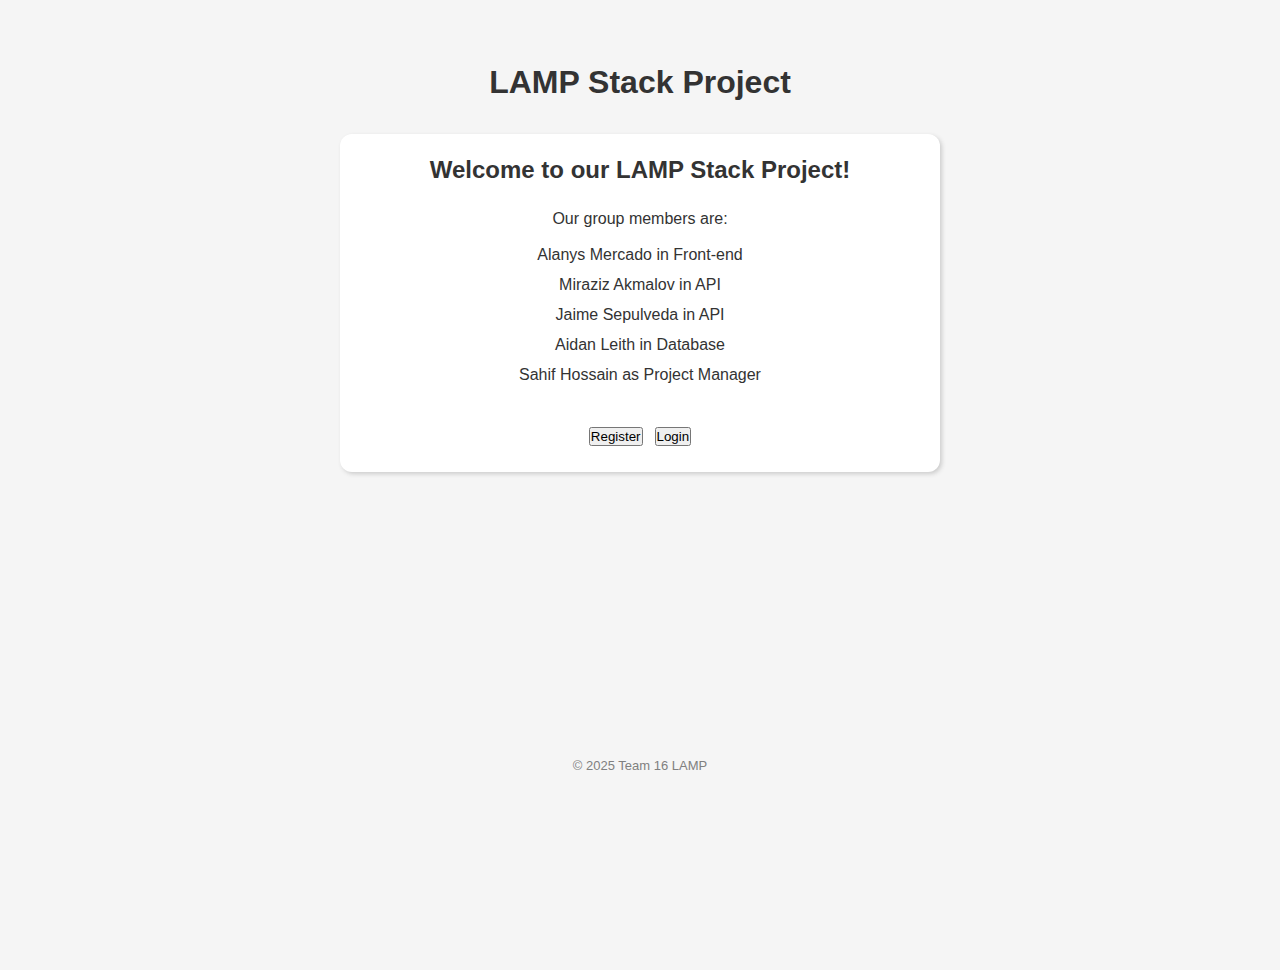
<file: index.html>
<!DOCTYPE html>
<html lang="en">
  <head>
    <meta charset="UTF-8" />
    <title>LAMP Stack Project</title>
    <link rel="stylesheet" href="assets/styles.css" />
  </head>

  <body>
    <header>
      <h1>LAMP Stack Project</h1>
    </header>

    <main class="container homepage">
      <section class="card">
        <h2>Welcome to our LAMP Stack Project!</h2>
        <p>Our group members are:</p>
        <ul class="team">
          <li>Alanys Mercado in Front-end</li>
          <li>Miraziz Akmalov in API</li>
          <li>Jaime Sepulveda in API</li>
          <li>Aidan Leith in Database</li>
          <li>Sahif Hossain as Project Manager</li>
        </ul>

        <div class="actions">
          <a href="register.html"><button>Register</button></a>
          <a href="login.html"><button>Login</button></a>
        </div>
      </section>
    </main>
    <footer class="footer">© 2025 Team 16 LAMP</footer>
  </body>
</html>
</file>
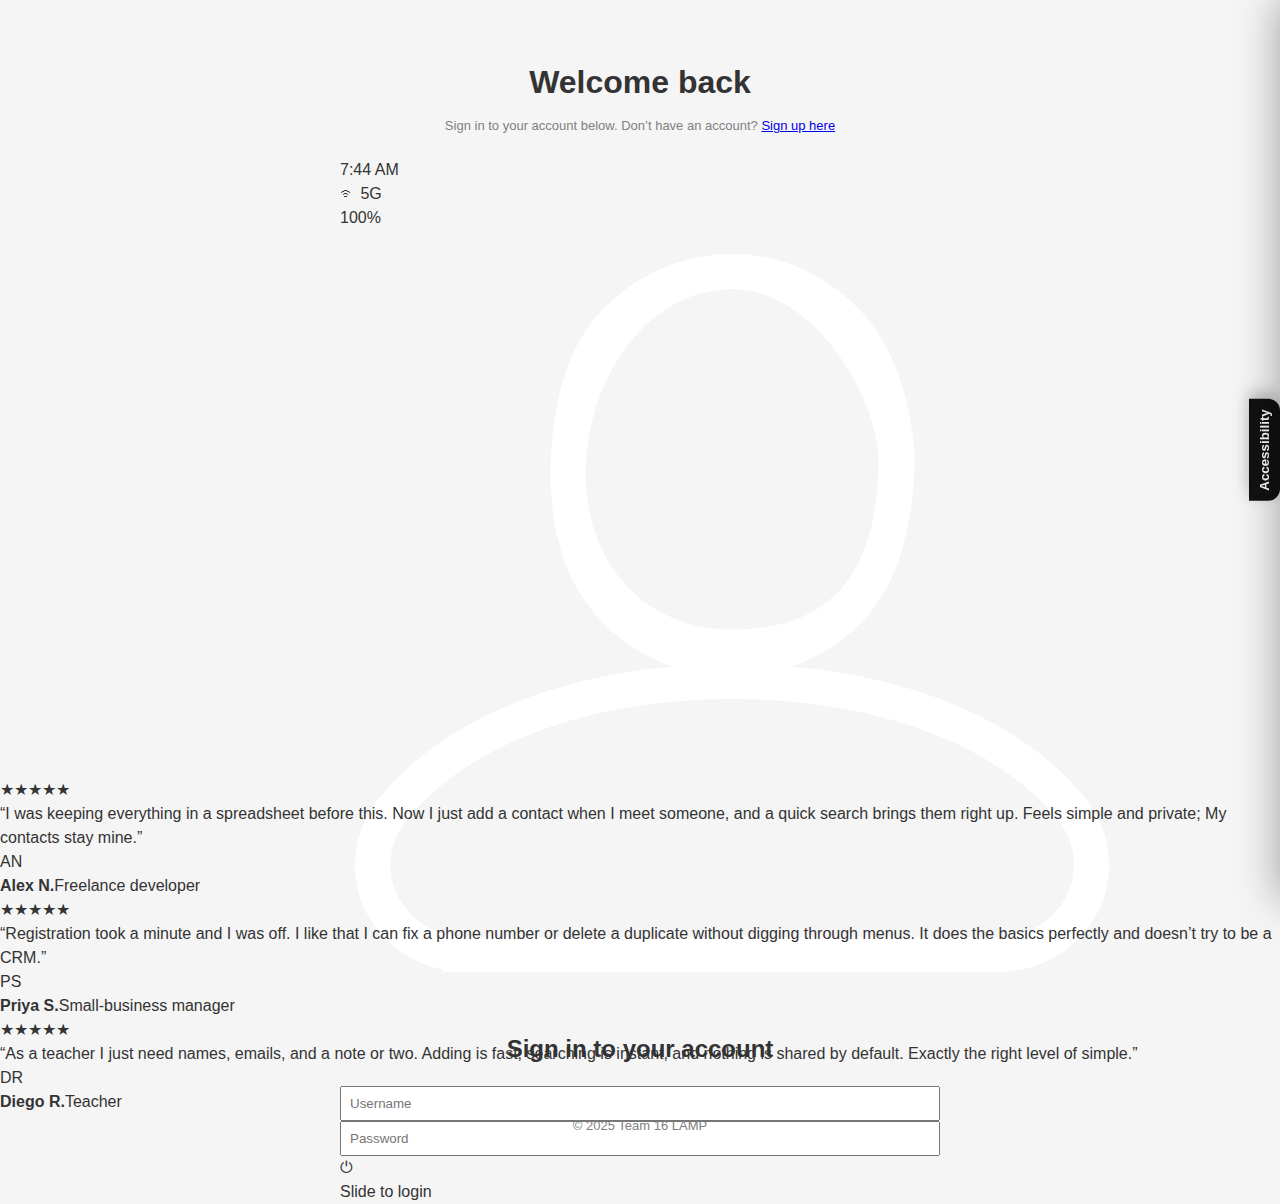
<file: login.html>
<!DOCTYPE html>
<html lang="en">
<head>
    <meta charset="UTF-8">
    <title>Login Page</title>

    <!-- main site styles -->
    <link rel="stylesheet" href="assets/styles.css">

    <!-- A11Y widget + basic helpers (matching register) -->
    <style>
        /* === A11Y tab + panel === */
        .a11y-tab{position:fixed;top:50%;right:0;transform:translateY(-50%);z-index:100000}
        .a11y-tab button{writing-mode:vertical-rl;transform:rotate(180deg);background:#111;color:#fff;border:0;border-radius:12px 0 0 12px;padding:10px 8px;font-weight:600;box-shadow:0 6px 16px rgba(0,0,0,.25);cursor:pointer}
        .a11y-panel{position:fixed;top:0;right:-340px;width:320px;max-width:90vw;height:100vh;background:#0f1115;color:#e8eef8;border-left:1px solid rgba(255,255,255,.12);box-shadow:-20px 0 40px rgba(0,0,0,.35);transition:right .28s ease;z-index:100001}
        .a11y-panel.open{right:0}
        .a11y-panel header{display:flex;align-items:center;justify-content:space-between;padding:16px 18px;border-bottom:1px solid rgba(255,255,255,.12)}
        .a11y-panel h3{margin:0;font-size:1.05rem}
        .a11y-panel .body{padding:16px 18px;display:grid;gap:14px}
        .a11y-panel .row{display:flex;align-items:center;justify-content:space-between;gap:8px}
        .a11y-panel .group{border:1px solid rgba(255,255,255,.12);border-radius:12px;padding:12px;display:grid;gap:10px}
        .switch{--w:44px;--h:24px;position:relative;display:inline-block;width:var(--w);height:var(--h)}
        .switch input{opacity:0;width:0;height:0}
        .slider{position:absolute;inset:0;cursor:pointer;background:#3a3f47;border-radius:var(--h);transition:.2s}
        .slider:before{content:"";position:absolute;height:20px;width:20px;left:2px;top:2px;background:#fff;border-radius:50%;transition:.2s}
        .switch input:checked + .slider{background:#5fb3ff}
        .switch input:checked + .slider:before{transform:translateX(20px)}

        /* High-contrast (same as register) */
        body.a11y-contrast .glass-card{background:transparent!important;border:0!important;box-shadow:none!important;padding:0!important}
        body.a11y-contrast .screen{background:#fff!important;border:2px solid #000!important;box-shadow:none!important}
        body.a11y-contrast .status-bar,
        body.a11y-contrast .screen-title,
        body.a11y-contrast label,
        body.a11y-contrast .muted,
        body.a11y-contrast h1,
        body.a11y-contrast h2{color:#000!important;text-shadow:none!important}
        body.a11y-contrast .glass-input{background:#fff!important;color:#000!important;border:2px solid #000!important;box-shadow:none!important}
        body.a11y-contrast .glass-input::placeholder{color:#444!important}
        body.a11y-contrast .slide-track{background:#fff!important;border:2px solid #000!important;box-shadow:none!important}
        body.a11y-contrast .slide-handle{background:#000!important;color:#fff!important;box-shadow:none!important}
        body.a11y-contrast .slide-label{color:#000!important;text-shadow:none!important}
        body.a11y-contrast a{color:#0037ff!important;text-decoration:underline!important}
        body.a11y-contrast .phone-stage{min-height:60vh}
        body.a11y-contrast .a11y-panel{background:#fff!important;color:#000!important;border-left:2px solid #000!important}
        body.a11y-contrast .a11y-panel *{color:#000!important;text-shadow:none!important}
        body.a11y-contrast .a11y-panel button{background:#000!important;color:#fff!important;border:2px solid #000!important;box-shadow:none!important}
        body.a11y-contrast .a11y-tab button{background:#000!important;color:#fff!important}

        /* Larger text toggle */
        html.a11y-large{font-size:18px}
    </style>
</head>

<body>
<header>
    <h1>Welcome back</h1>
    <p class="muted">
        Sign in to your account below. Don’t have an account?
        <a href="register.html">Sign up here</a>
    </p>
</header>

<main class="container">
    <section class="auth-shell">
        <!-- Phone wrapper -->
        <div class="phone-stage">
            <div class="phone">
                <div class="bezel">
                    <div class="notch"></div>

                    <!-- Screen holds our form -->
                    <div class="screen">
                        <div class="home-indicator" aria-hidden="true"></div>

                        <!-- Status bar  -->
                        <div class="status-bar" aria-hidden="true">
                            <span id="phone-time" class="time">⏻ 9:41</span>
                            <div class="status-icons">
                                <span>ᯤ 5G</span>
                                <div class="battery"><span>100%</span><div class="battery-icon"></div></div>
                            </div>
                        </div>

                        <img src="assets/contact-man.png" alt="User Icon" class="user-icon">

                        <h2 class="screen-title">Sign in to your account</h2>

                        <form id="loginForm" class="auth-form" novalidate>
                            <div class="field">
                                <input id="username" name="username" type="text"
                                       class="glass-input" placeholder="Username" required autocomplete="username">
                            </div>
                            <div class="field">
                                <input id="password" name="password" type="password"
                                       class="glass-input" placeholder="Password" required autocomplete="current-password">
                            </div>

                            <!-- Slide to Login -->
                            <div class="slide-cta" aria-label="Slide to login">
                                <div class="slide-track">
                                    <div class="slide-handle" aria-hidden="true">
                                        <span class="power">⏻</span>
                                    </div>
                                    <span class="slide-label">Slide to login</span>
                                </div>
                            </div>
                        </form>
                    </div>
                </div>
                <div class="shadow-blob"></div>
            </div>
        </div>
    </section>
</main>

<!-- Floating reviews rail (same structure as register) -->
<aside id="reviewsFloat" class="reviews-float" role="complementary" aria-label="User reviews" aria-live="off"></aside>

<footer class="footer">© 2025 Team 16 LAMP</footer>

<!-- time in status bar -->
<script>
    function updatePhoneTime(){
        const now=new Date();
        let h=now.getHours(), m=String(now.getMinutes()).padStart(2,"0");
        const ampm = h>=12 ? "PM":"AM";
        h=h%12; h=h?h:12;
        document.getElementById("phone-time").textContent = `${h}:${m} ${ampm}`;
    }
    updatePhoneTime(); setInterval(updatePhoneTime, 60000);
</script>

<!-- slider + LOGIN via fetch -->
<script>
    (() => {
        const form   = document.getElementById('loginForm');
        const track  = document.querySelector('.slide-track');
        const handle = document.querySelector('.slide-handle');
        const label  = document.querySelector('.slide-label');
        if(!form||!track||!handle||!label) return;

        // prevent native submit
        form.addEventListener('submit', (e)=> e.preventDefault());

        let dragging=false, startX=0, minX=4, maxX;
        const THRESHOLD=0.88;

        function setBounds(){
            const r=track.getBoundingClientRect(), h=handle.getBoundingClientRect();
            maxX = r.width - h.width - 4;
        }
        setBounds();
        window.addEventListener('resize', setBounds);
        window.addEventListener('orientationchange', setBounds);

        function setPos(px){
            const x=Math.max(minX, Math.min(px,maxX));
            handle.style.left=`${x}px`;
            const progress=(x-minX)/(maxX-minX);
            label.style.opacity=String(1 - progress*0.85);
        }

        function clearErrorsOnInput(el){
            const h=()=>{ el.classList.remove('field-error'); el.removeEventListener('input', h); };
            el.addEventListener('input', h);
        }

        async function submitLogin(){
            const u=form.querySelector('#username');
            const p=form.querySelector('#password');

            let ok=true;
            [u,p].forEach(f=>{
                if(!f.value.trim()){ ok=false; f.classList.add('field-error'); clearErrorsOnInput(f); }
            });
            if(!ok) throw new Error('Please enter Username and Password');

            // UI lock
            label.textContent='Logging in…';
            handle.style.pointerEvents='none';
            window.showToast && window.showToast('Logging in…','success');

            const res = await fetch('api/login.php', {
                method:'POST',
                headers:{'Content-Type':'application/json'},
                body: JSON.stringify({ username: u.value.trim(), password: p.value }),
                credentials: 'same-origin'
            });

            const data = await res.json().catch(()=> ({}));
            if(!res.ok || data.error){
                throw new Error(data.error || `Login failed (${res.status})`);
            }

            if (data.id) {
                localStorage.setItem('userId', data.id);
                localStorage.setItem('userFirstName', data.firstName);
                localStorage.setItem('userLastName', data.lastName);
            } else {
                throw new Error('Login response was missing user information.');
            }

            // success → route to your app shell/home
            window.showToast && window.showToast('Welcome back! Redirecting…','success');
            // Change target if your app lands elsewhere (e.g., main.html)
            setTimeout(()=>{ window.location.href='profile.html'; }, 500);
        }

        function startDrag(e){
            dragging=true;
            startX=(e.touches?e.touches[0].clientX:e.clientX)-handle.offsetLeft;
            document.addEventListener('pointermove', onMove);
            document.addEventListener('pointerup', endDragOnce, {once:true});
            document.addEventListener('touchmove', onMove, {passive:false});
            document.addEventListener('touchend', endDragOnce, {once:true});
        }
        function onMove(e){
            if(!dragging) return;
            const x=(e.touches?e.touches[0].clientX:e.clientX)-startX;
            setPos(x); e.preventDefault();
        }
        async function endDrag(){
            dragging=false;
            const x=parseFloat(handle.style.left||'0');
            const progress=(x-minX)/(maxX-minX);

            if(progress>=THRESHOLD){
                setPos(maxX);
                try{
                    await submitLogin();
                }catch(err){
                    // shake + reset + toast
                    track.classList.add('shake'); setTimeout(()=>track.classList.remove('shake'),320);
                    window.showToast && window.showToast(err.message || 'Could not log in.','error');
                    handle.style.pointerEvents='';
                    label.textContent='Slide to login';
                    handle.style.transition='left 240ms ease'; label.style.transition='opacity 240ms ease';
                    setPos(minX);
                    setTimeout(()=>{ handle.style.transition=''; label.style.transition=''; },260);
                }
            }else{
                handle.style.transition='left 240ms ease'; label.style.transition='opacity 240ms ease';
                setPos(minX); setTimeout(()=>{ handle.style.transition=''; label.style.transition=''; },260);
            }
            document.removeEventListener('pointermove', onMove);
            document.removeEventListener('touchmove', onMove);
        }
        function endDragOnce(){ endDrag(); }

        handle.addEventListener('pointerdown', startDrag);
        handle.addEventListener('touchstart', startDrag, {passive:true});

        // Keyboard accessibility
        handle.setAttribute('tabindex','0');
        handle.addEventListener('keydown', async (e)=>{
            if(e.key==='Enter'||e.key===' '){
                setPos(maxX);
                try { await submitLogin(); }
                catch(err){
                    track.classList.add('shake'); setTimeout(()=>track.classList.remove('shake'),320);
                    window.showToast && window.showToast(err.message || 'Could not log in.','error');
                    handle.style.pointerEvents='';
                    label.textContent='Slide to login';
                    setPos(minX);
                }
            }
        });
    })();
</script>

<!-- Accessibility TAB -->
<div class="a11y-tab">
    <button id="a11yOpen" aria-controls="a11yPanel" aria-expanded="false">Accessibility</button>
</div>

<!-- Accessibility PANEL -->
<aside id="a11yPanel" class="a11y-panel" aria-hidden="true" role="region" aria-label="Accessibility settings">
    <header>
        <h3>Accessibility</h3>
        <button id="a11yClose" aria-label="Close panel">✕</button>
    </header>
    <div class="body">
        <div class="row" aria-live="polite">
            <span class="desc">Accessibility Mode</span>
            <label class="switch">
                <input id="a11yMaster" type="checkbox" role="switch" aria-label="Toggle accessibility mode">
                <span class="slider"></span>
            </label>
        </div>
        <div class="group" id="a11yOptions" aria-disabled="true">
            <div class="row">
                <label for="a11yContrast">High contrast</label>
                <label class="switch"><input id="a11yContrast" type="checkbox"><span class="slider"></span></label>
            </div>
            <div class="row">
                <label for="a11yLarge">Larger text</label>
                <label class="switch"><input id="a11yLarge" type="checkbox"><span class="slider"></span></label>
            </div>
            <div class="group">
                <div class="row" style="justify-content:start;gap:8px">
                    <button id="ttsReadPage">🔊 Read page</button>
                    <button id="ttsReadForm">🔊 Read form</button>
                    <button id="ttsStop">⏹ Stop</button>
                </div>
            </div>
        </div>
    </div>
</aside>

<!-- Accessibility logic -->
<script>
    document.addEventListener('DOMContentLoaded', function(){
        const openBtn = document.getElementById('a11yOpen');
        const closeBtn = document.getElementById('a11yClose');
        const panel   = document.getElementById('a11yPanel');
        const master  = document.getElementById('a11yMaster');
        const options = document.getElementById('a11yOptions');
        const form    = document.getElementById('loginForm');
        if(!openBtn||!closeBtn||!panel||!master||!options) return;

        function el(id){ return document.getElementById(id); }

        // load saved state
        let state={};
        try{ state = JSON.parse(localStorage.getItem('a11ySettings')||'{}'); }catch(e){ state={}; }
        delete state.dys; delete state.reduce;
        if(typeof state.enabled==='undefined') state.enabled=false;

        function apply(){
            document.body.classList.toggle('a11y-contrast', !!state.contrast);
            document.documentElement.classList.toggle('a11y-large', !!state.large);

            master.checked = !!state.enabled;
            options.style.opacity = state.enabled ? '1' : '.5';
            options.style.pointerEvents = state.enabled ? 'auto' : 'none';

            const c=el('a11yContrast'); if(c) c.checked=!!state.contrast;
            const l=el('a11yLarge');    if(l) l.checked=!!state.large;
        }
        function save(){ try{ localStorage.setItem('a11ySettings', JSON.stringify(state)); }catch(e){} }
        apply();

        function togglePanel(show){
            panel.classList.toggle('open', !!show);
            panel.setAttribute('aria-hidden', String(!show));
            openBtn.setAttribute('aria-expanded', String(!!show));
        }
        openBtn.addEventListener('click', ()=>togglePanel(true));
        closeBtn.addEventListener('click', ()=>togglePanel(false));
        document.addEventListener('keydown', e=>{ if(e.key==='Escape') togglePanel(false); });

        master.addEventListener('change', e=>{ state.enabled=!!e.target.checked; apply(); save(); });
        el('a11yContrast').addEventListener('change', e=>{ if(!state.enabled) return; state.contrast=!!e.target.checked; apply(); save(); });
        el('a11yLarge').addEventListener('change',    e=>{ if(!state.enabled) return; state.large=!!e.target.checked; apply(); save(); });

        /* ===== TTS ===== */
        const synth=window.speechSynthesis;
        function speak(text){
            if(!state.enabled||!text||!synth) return;
            if(synth.speaking) synth.cancel();
            const u=new SpeechSynthesisUtterance(text);
            u.rate=1.0; u.pitch=1.0; synth.speak(u);
        }
        function isVisible(el){
            if(!el) return false;
            const s=getComputedStyle(el);
            if(s.display==='none'||s.visibility==='hidden'||parseFloat(s.opacity)===0) return false;
            return !!el.getClientRects().length;
        }
        function controlLabel(){
            const slideLbl=form?form.querySelector('.slide-cta .slide-label'):null;
            const btn=document.getElementById('a11ySubmitBtn');
            if(btn && isVisible(btn)) return (btn.textContent.trim()+' button');
            if(slideLbl && isVisible(slideLbl)) return slideLbl.textContent.trim();
            return '';
        }
        function pageText(){
            const clone=document.body.cloneNode(true);
            clone.querySelectorAll('script,style,link,meta,noscript,code,pre,textarea,.a11y-panel,.a11y-tab,.status-bar,.home-indicator,#a11ySubmitBtn,.slide-cta,[hidden],[aria-hidden="true"]').forEach(n=>n.remove());
            let txt=(clone.innerText||'').replace(/\s+/g,' ').trim();
            const ctl=controlLabel(); if(ctl) txt += (txt?'. ':'') + ctl;
            return txt;
        }
        function formText(){
            if(!form) return '';
            const parts=[];
            const title=document.querySelector('.screen-title'); if(title&&isVisible(title)) parts.push(title.textContent.trim());
            form.querySelectorAll('input').forEach(i=>{ if(isVisible(i)) parts.push(i.getAttribute('placeholder')||i.name||i.id||'field'); });
            const ctl=controlLabel(); if(ctl) parts.push(ctl);
            return parts.join('. ');
        }
        const rp=el('ttsReadPage'), rf=el('ttsReadForm'), st=el('ttsStop');
        if(rp) rp.addEventListener('click',()=>speak(pageText()));
        if(rf) rf.addEventListener('click',()=>speak(formText()));
        if(st) st.addEventListener('click',()=>{ if(synth) synth.cancel(); });
    });
</script>

<!-- Toast (container + helper) -->
<div id="toast" class="toast" role="status" aria-live="polite"></div>
<script>
    window.showToast = function (msg, type = 'info') {
        const t = document.getElementById('toast'); if (!t) return;
        t.className = `toast ${type}`;
        t.textContent = msg;
        t.classList.add('show');
        clearTimeout(window.__toastTimer);
        window.__toastTimer = setTimeout(() => t.classList.remove('show'), 2200);
    };
</script>

<!-- ===== Floating reviews (same dataset + logic as register) ===== -->
<script>
    const REVIEWS = [
        { text:"I was keeping everything in a spreadsheet before this. Now I just add a contact when I meet someone, and a quick search brings them right up. Feels simple and private; My contacts stay mine.", name:"Alex N.",   title:"Freelance developer",  avatar:"AN" },
        { text:"Registration took a minute and I was off. I like that I can fix a phone number or delete a duplicate without digging through menus. It does the basics perfectly and doesn’t try to be a CRM.",    name:"Priya S.",  title:"Small-business manager",          avatar:"PS" },
        { text:"As a teacher I just need names, emails, and a note or two. Adding is fast, searching is instant, and nothing is shared by default. Exactly the right level of simple.",            name:"Diego R.",  title:"Teacher",      avatar:"DR" },
        { text:"I manage contractors and this keeps me sane. Edit, save, done. The delete actually deletes, which I appreciate. Login is straightforward and I’m in and out all day.",    name:"Maya T.",   title:"Operations Coordinator",      avatar:"MT" },
        { text:"Love the focus. I can add a contact during a call, then later search by last name to find them and update notes. No sharing headache; Just my own list that I control.",          name:"Chris L.",  title:"Real estate agent",avatar:"CL" },
        { text:"I moved off my phone’s Contacts because this is faster to type on. Search finds people even from my notes, edits are instant, and I like that nothing is shared or synced unless I say so.", name:"Hannah K.", title:"Coordinator", avatar:"HK" }
    ];

    (function multiFloat(){
        const rail = document.getElementById('reviewsFloat');
        if(!rail) return;

        const COUNT=3, DUR=20000;
        rail.innerHTML="";

        function initials(name){
            return (name||'').trim().split(/\s+/).map(s=>s[0]).slice(0,2).join('').toUpperCase() || '??';
        }
        function buildCard(startIdx){
            const card=document.createElement('div');
            card.className='float-card';
            card.style.animationDuration=(DUR/1000)+'s';
            const stars=document.createElement('div'); stars.className='stars'; stars.textContent='★★★★★'; stars.setAttribute('aria-hidden','true');
            const quote=document.createElement('blockquote');
            const meta=document.createElement('div'); meta.className='meta';
            const avatar=document.createElement('div'); avatar.className='avatar';
            const who=document.createElement('div'); who.className='who';
            const nameEl=document.createElement('strong');
            const titleEl=document.createElement('span');
            who.appendChild(nameEl); who.appendChild(titleEl);
            meta.appendChild(avatar); meta.appendChild(who);
            card.appendChild(stars); card.appendChild(quote); card.appendChild(meta);

            function setReview(n){
                const r=REVIEWS[n % REVIEWS.length];
                quote.textContent='“'+r.text+'”';
                nameEl.textContent=r.name;
                titleEl.textContent=r.title;
                avatar.textContent=(r.avatar || initials(r.name));
                card.dataset.reviewIndex=String(n);
            }

            setReview(startIdx);
            card.addEventListener('animationiteration', ()=>{
                const current=parseInt(card.dataset.reviewIndex||'0',10);
                setReview((current+COUNT)%REVIEWS.length);
            });

            return card;
        }

        for(let i=0;i<COUNT;i++){
            const card=buildCard(i%REVIEWS.length);
            card.style.animationDelay=((i*DUR/COUNT)/1000)+'s';
            rail.appendChild(card);
        }
    })();
</script>

</body>
</html>
</file>
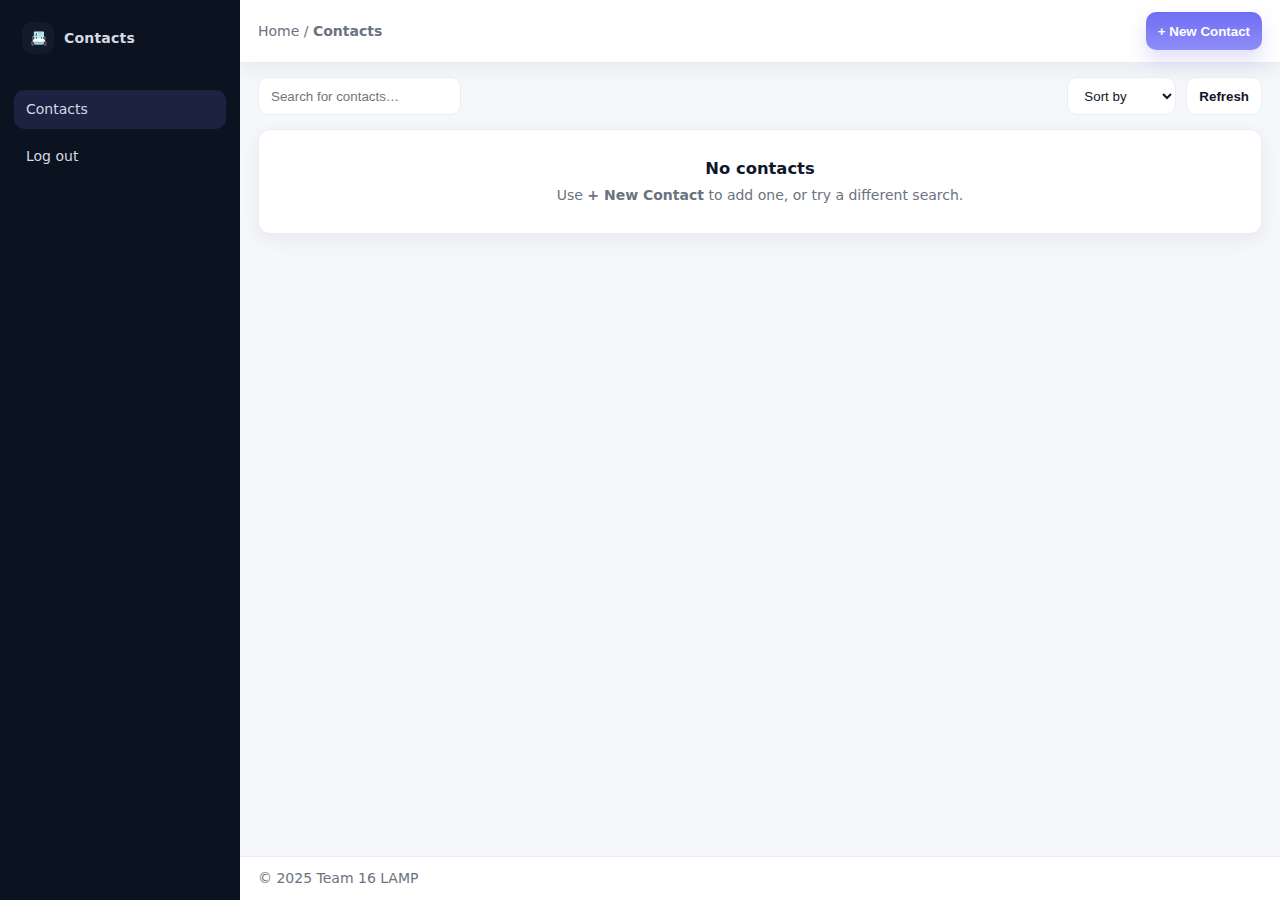
<file: profile.html>
<!DOCTYPE html>
<html lang="en">
<head>
    <meta charset="UTF-8" />
    <title>Contacts</title>
    <meta name="viewport" content="width=device-width, initial-scale=1" />
    <link rel="stylesheet" href="assets/app.css" />
</head>
<body>
<div class="app">

    <!-- Sidebar -->
    <aside class="sidebar">
        <div class="brand">
            <div class="logo">📇</div>
            <div class="name">Contacts</div>
        </div>

        <nav class="nav">
            <a class="nav-item active" href="#">Contacts</a>
            <a class="nav-item" href="login.html">Log out</a>
        </nav>
    </aside>

    <!-- Main area -->
    <div class="main">

        <!-- Topbar -->
        <header class="topbar">
            <div class="crumbs">Home / <strong>Contacts</strong></div>
            <div class="actions">
                <button id="addBtn" class="btn primary">+ New Contact</button>
            </div>
        </header>

        <!-- Toolbar -->
        <section class="toolbar">
            <div class="tool-left">
                <input id="searchInput" class="input" type="search" placeholder="Search for contacts…" />
            </div>
            <div class="tool-right">
                <label for="sortSelect" class="visually-hidden">Sort contacts by</label>

                <select id="sortSelect" class="input">
                    <option value="">Sort by</option>
                    <option value="firstName">First name</option>
                    <option value="lastName">Last name</option>
                    <option value="email">Email</option>
                </select>
                
                <button id="refreshBtn" class="btn">Refresh</button>
            </div>
        </section>

        <!-- Results grid -->
        <main class="content">
            <div id="cardsGrid" class="grid" aria-live="polite"></div>
        </main>

        <footer class="footer">© 2025 Team 16 LAMP</footer>
    </div>
</div>

<!-- Add / Edit modal  -->
<dialog id="contactDialog" class="modal">
    <form id="contactForm" method="dialog">
        <input type="hidden" name="id" id="f_id" />

        <h3 id="dialogTitle">New Contact</h3>

        <div class="form-grid">
            <div>
                <label for="f_firstName">First name</label>
                <input id="f_firstName" name="firstName" class="input" required />
            </div>
            <div>
                <label for="f_lastName">Last name</label>
                <input id="f_lastName" name="lastName" class="input" required />
            </div>
            <div>
                <label for="f_email">Email</label>
                <input id="f_email" name="email" type="email" class="input" />
            </div>
            <div>
                <label for="f_phone">Phone</label>
                <input id="f_phone" name="phoneNumber" class="input" />
            </div>
            <div class="span-2">
                <label for="f_notes">Notes</label>
                <textarea id="f_notes" name="notes" class="input" rows="3"></textarea>
            </div>
        </div>

        <div class="modal-actions">
            <button type="button" id="cancelDialog" class="btn">Cancel</button>
            <button type="submit" class="btn primary" id="saveDialog">Save</button>
        </div>
    </form>
</dialog>

<!-- Toast -->
<div id="toast" class="toast" role="status" aria-live="polite"></div>

<script src="js/main.js" defer></script>
</body>
</html>
</file>
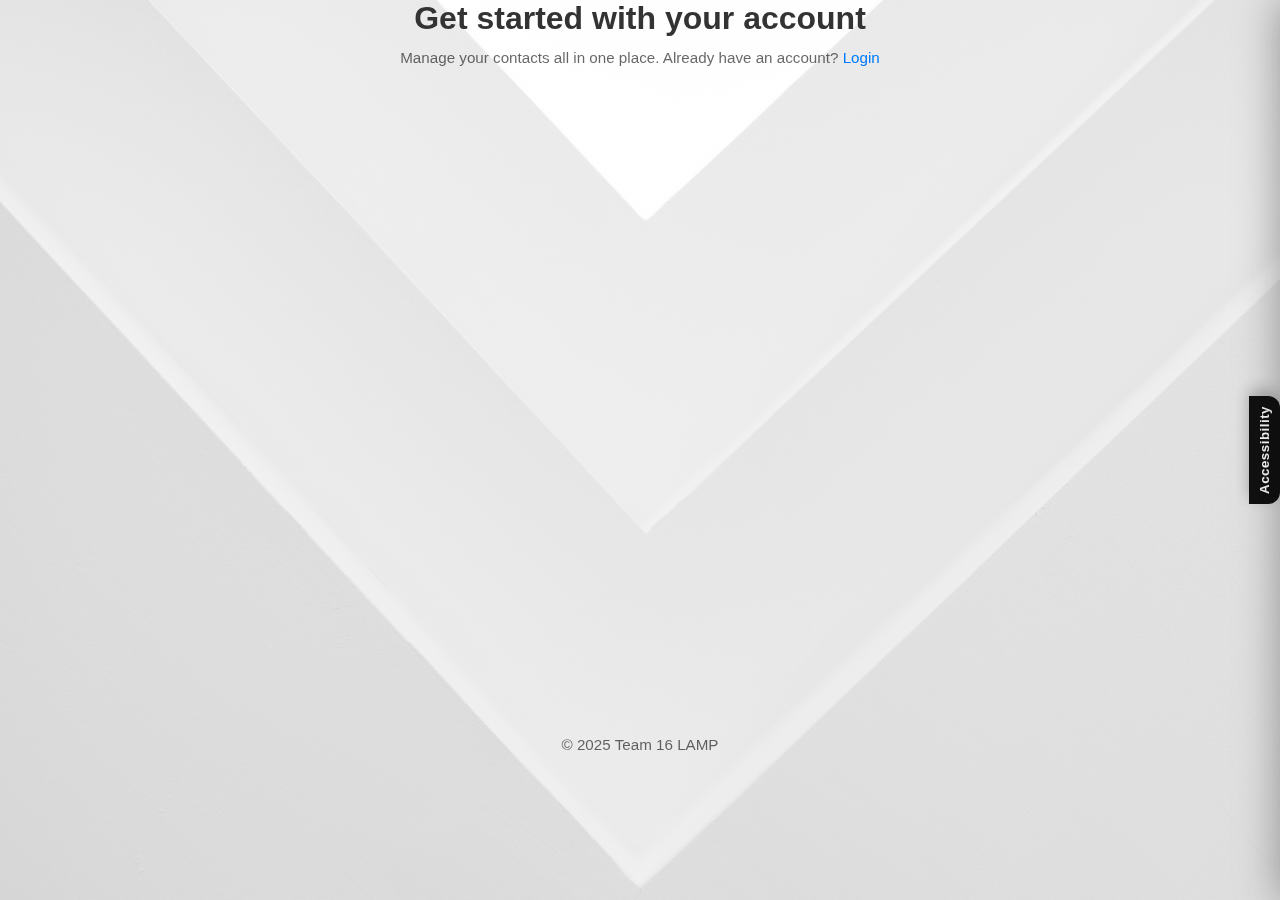
<file: register.html>
<!DOCTYPE html>
<html lang="en">
<head>
    <meta charset="UTF-8" />
    <title>Register Page</title>

    <!-- main site styles -->
    <link rel="stylesheet" href="assets/Registerstyles.css" />

    <!-- A11Y widget + Toast  -->
    <style>
        /* === A11Y tab + panel === */
        .a11y-tab{position:fixed;top:50%;right:0;transform:translateY(-50%);z-index:100000}
        .a11y-tab button{writing-mode:vertical-rl;transform:rotate(180deg);background:#111;color:#fff;border:0;border-radius:12px 0 0 12px;padding:10px 8px;font-weight:600;box-shadow:0 6px 16px rgba(0,0,0,.25);cursor:pointer}
        .a11y-panel{position:fixed;top:0;right:-340px;width:320px;max-width:90vw;height:100vh;background:#0f1115;color:#e8eef8;border-left:1px solid rgba(255,255,255,.12);box-shadow:-20px 0 40px rgba(0,0,0,.35);transition:right .28s ease;z-index:100001}
        .a11y-panel.open{right:0}
        .a11y-panel header{display:flex;align-items:center;justify-content:space-between;padding:16px 18px;border-bottom:1px solid rgba(255,255,255,.12)}
        .a11y-panel h3{margin:0;font-size:1.05rem}
        .a11y-panel .body{padding:16px 18px;display:grid;gap:14px}
        .a11y-panel .row{display:flex;align-items:center;justify-content:space-between;gap:8px}
        .a11y-panel .group{border:1px solid rgba(255,255,255,.12);border-radius:12px;padding:12px;display:grid;gap:10px}
        .switch{--w:44px;--h:24px;position:relative;display:inline-block;width:var(--w);height:var(--h)}
        .switch input{opacity:0;width:0;height:0}
        .slider{position:absolute;inset:0;cursor:pointer;background:#3a3f47;border-radius:var(--h);transition:.2s}
        .slider:before{content:"";position:absolute;height:20px;width:20px;left:2px;top:2px;background:#fff;border-radius:50%;transition:.2s}
        .switch input:checked + .slider{background:#5fb3ff}
        .switch input:checked + .slider:before{transform:translateX(20px)}

        /* High-contrast */
        body.a11y-contrast .glass-card{background:transparent!important;border:0!important;box-shadow:none!important;padding:0!important}
        body.a11y-contrast .screen{background:#fff!important;border:2px solid #000!important;box-shadow:none!important}
        body.a11y-contrast .status-bar,
        body.a11y-contrast .screen-title,
        body.a11y-contrast label,
        body.a11y-contrast .muted,
        body.a11y-contrast h1,
        body.a11y-contrast h2{color:#000!important;text-shadow:none!important}
        body.a11y-contrast .glass-input{background:#fff!important;color:#000!important;border:2px solid #000!important;box-shadow:none!important}
        body.a11y-contrast .glass-input::placeholder{color:#444!important}
        body.a11y-contrast .slide-track{background:#fff!important;border:2px solid #000!important;box-shadow:none!important}
        body.a11y-contrast .slide-handle{background:#000!important;color:#fff!important;box-shadow:none!important}
        body.a11y-contrast .slide-label{color:#000!important;text-shadow:none!important}
        body.a11y-contrast a{color:#0037ff!important;text-decoration:underline!important}
        body.a11y-contrast .phone-stage{min-height:60vh}
        body.a11y-contrast .a11y-panel{background:#fff!important;color:#000!important;border-left:2px solid #000!important}
        body.a11y-contrast .a11y-panel *{color:#000!important;text-shadow:none!important}
        body.a11y-contrast .a11y-panel button{background:#000!important;color:#fff!important;border:2px solid #000!important;box-shadow:none!important}
        body.a11y-contrast .a11y-tab button{background:#000!important;color:#fff!important}

        /* Larger text toggle */
        html.a11y-large{font-size:18px}

        /* Toast */
        .toast{
            position:fixed; left:50%; bottom:18px; transform:translateX(-50%);
            background:#111; color:#fff; padding:10px 14px; border-radius:10px;
            box-shadow:0 10px 24px rgba(0,0,0,.25);
            z-index:2147483647;
            opacity:0; pointer-events:none;
            transition:opacity .18s ease, transform .18s ease;
            font:600 .95rem/1.1 system-ui,-apple-system,"Inter",sans-serif;
        }
        .toast.show{ opacity:1; transform:translateX(-50%) translateY(-4px); }
        .toast.error{ background:#b00020; }
        .toast.success{ background:#0a8f3e; }
        body.a11y-contrast .toast{background:#000!important;color:#fff!important;border:2px solid #000!important;box-shadow:none!important}
    </style>
</head>

<body>
<header>
    <h1>Get started with your account</h1>
    <p class="muted">
        Manage your contacts all in one place. Already have an account?
        <a href="login.html">Login</a>
    </p>
</header>

<main class="container">
    <section class="auth-shell">
        <div class="phone-stage">
            <div class="phone">
                <div class="bezel">
                    <div class="notch"></div>

                    <div class="screen">
                        <div class="home-indicator" aria-hidden="true"></div>

                        <!-- Status bar  -->
                        <div class="status-bar" aria-hidden="true">
                            <span id="phone-time" class="time">⏻ 9:41</span>
                            <div class="status-icons">
                                <span>ᯤ 5G</span>
                                <div class="battery"><span>100%</span><div class="battery-icon"></div></div>
                            </div>
                        </div>

                        <img src="assets/contact-man.png" alt="User Icon" class="user-icon">

                        <h2 class="screen-title">Create your account</h2>

                        <form id="registerForm" class="auth-form" novalidate>
                            <div class="field">
                                <input id="first_name" name="first_name" type="text"
                                       class="glass-input" placeholder="first name" required autocomplete="name">
                            </div>

                            <div class="field">
                                <input id="last_name" name="last_name" type="text"
                                       class="glass-input" placeholder="last name" required autocomplete="name">
                            </div>

                            <div class="field">
                                <input id="username" name="username" type="text"
                                       class="glass-input" placeholder="Username" required autocomplete="username">
                            </div>

                            <div class="field">
                                <input id="password" name="password" type="password"
                                       class="glass-input" placeholder="Password" required autocomplete="new-password">
                            </div>

                            <!-- Slide to Register -->
                            <div class="slide-cta" aria-label="Slide to register">
                                <div class="slide-track">
                                    <div class="slide-handle" aria-hidden="true">
                                        <span class="power">⏻</span>
                                    </div>
                                    <span class="slide-label">Slide to register</span>
                                </div>
                            </div>
                        </form>
                    </div>
                </div>
                <div class="shadow-blob"></div>
            </div>
        </div>
    </section>
</main>

<footer class="footer">© 2025 Team 16 LAMP</footer>

<!-- time in status bar -->
<script>
    function updatePhoneTime(){
        const now=new Date();
        let h=now.getHours(), m=String(now.getMinutes()).padStart(2,"0");
        const ampm = h>=12 ? "PM":"AM";
        h=h%12; h=h?h:12;
        document.getElementById("phone-time").textContent = `${h}:${m} ${ampm}`;
    }
    updatePhoneTime(); setInterval(updatePhoneTime, 60000);
</script>

<!-- slider + REGISTER via fetch -->
<script>
    (()=>{
        const form   = document.getElementById('registerForm');
        const track  = document.querySelector('.slide-track');
        const handle = document.querySelector('.slide-handle');
        const label  = document.querySelector('.slide-label');
        if(!form||!track||!handle||!label) return;

        // prevent native form post
        form.addEventListener('submit', (e)=> e.preventDefault());

        let dragging=false, startX=0, minX=4, maxX;
        const THRESHOLD=0.88;

        function setBounds(){
            const r=track.getBoundingClientRect(), h=handle.getBoundingClientRect();
            maxX = r.width - h.width - 4;
        }
        setBounds();
        window.addEventListener('resize', setBounds);
        window.addEventListener('orientationchange', setBounds);

        function setPos(px){
            const x=Math.max(minX, Math.min(px,maxX));
            handle.style.left=`${x}px`;
            const progress=(x-minX)/(maxX-minX);
            label.style.opacity=String(1 - progress*0.85);
        }

        function clearErrorsOnInput(el){
            const h=()=>{ el.classList.remove('field-error'); el.removeEventListener('input', h); };
            el.addEventListener('input', h);
        }

        async function submitRegistration(){
            const fn=form.querySelector('#first_name');
            const l=form.querySelector('#last_name');
            const u=form.querySelector('#username');
            const p=form.querySelector('#password');

            let ok=true;
            [fn,l,u,p].forEach(f=>{
                if(!f.value.trim()){ ok=false; f.classList.add('field-error'); clearErrorsOnInput(f); }
            });
            if(!ok) throw new Error('Please enter Username and Password and name');

            // lock UI
            label.textContent='Registering…';
            handle.style.pointerEvents='none';
            window.showToast && window.showToast('Registering…','success');


            const res = await fetch('api/register.php', {
                method:'POST',
                headers: {'Content-Type':'application/json'},
                body: JSON.stringify({ first_name: fn.value.trim() , last_name: l.value.trim() , username: u.value.trim(), password: p.value }),
                credentials: 'same-origin'
            });

            const data = await res.json().catch(()=> ({}));
            if(!res.ok || data.error){
                throw new Error(data.error || `Registration failed (${res.status})`);
            }

            if (data.id) {
                localStorage.setItem('userId', data.id);
                localStorage.setItem('userFirstName', data.firstName);
                localStorage.setItem('userLastName', data.lastName);
            } 
            else {
                throw new Error('Login response was missing user information.');
            }

            // Success -> route
            window.showToast && window.showToast('Account created! Redirecting…','success');
            setTimeout(()=>{ window.location.href='profile.html'; }, 600);
        }

        function startDrag(e){
            dragging=true;
            startX=(e.touches?e.touches[0].clientX:e.clientX)-handle.offsetLeft;
            document.addEventListener('pointermove', onMove);
            document.addEventListener('pointerup', endDragOnce, {once:true});
            document.addEventListener('touchmove', onMove, {passive:false});
            document.addEventListener('touchend', endDragOnce, {once:true});
        }
        function onMove(e){
            if(!dragging) return;
            const x=(e.touches?e.touches[0].clientX:e.clientX)-startX;
            setPos(x); e.preventDefault();
        }
        async function endDrag(){
            dragging=false;
            const x=parseFloat(handle.style.left||'0');
            const progress=(x-minX)/(maxX-minX);

            if(progress>=THRESHOLD){
                setPos(maxX);
                try{
                    await submitRegistration();
                }catch(err){
                    // shake + reset + toast
                    track.classList.add('shake'); setTimeout(()=>track.classList.remove('shake'),320);
                    window.showToast && window.showToast(err.message || 'Could not register.','error');
                    handle.style.pointerEvents='';
                    label.textContent='Slide to register';
                    handle.style.transition='left 240ms ease'; label.style.transition='opacity 240ms ease';
                    setPos(minX);
                    setTimeout(()=>{ handle.style.transition=''; label.style.transition=''; },260);
                }
            }else{
                handle.style.transition='left 240ms ease'; label.style.transition='opacity 240ms ease';
                setPos(minX); setTimeout(()=>{ handle.style.transition=''; label.style.transition=''; },260);
            }
            document.removeEventListener('pointermove', onMove);
            document.removeEventListener('touchmove', onMove);
        }
        function endDragOnce(){ endDrag(); }

        handle.addEventListener('pointerdown', startDrag);
        handle.addEventListener('touchstart', startDrag, {passive:true});

        // Keyboard accessibility
        handle.setAttribute('tabindex','0');
        handle.addEventListener('keydown', async (e)=>{
            if(e.key==='Enter'||e.key===' '){
                setPos(maxX);
                try { await submitRegistration(); }
                catch(err){
                    track.classList.add('shake'); setTimeout(()=>track.classList.remove('shake'),320);
                    window.showToast && window.showToast(err.message || 'Could not register.','error');
                    handle.style.pointerEvents='';
                    label.textContent='Slide to register';
                    setPos(minX);
                }
            }
        });
    })();
</script>

<!-- Accessibility TAB -->
<div class="a11y-tab">
    <button id="a11yOpen" aria-controls="a11yPanel" aria-expanded="false">Accessibility</button>
</div>

<!-- Accessibility PANEL -->
<aside id="a11yPanel" class="a11y-panel" aria-hidden="true" role="region" aria-label="Accessibility settings">
    <header>
        <h3>Accessibility</h3>
        <button id="a11yClose" aria-label="Close panel">✕</button>
    </header>
    <div class="body">
        <div class="row" aria-live="polite">
            <span class="desc">Accessibility Mode</span>
            <label class="switch">
                <input id="a11yMaster" type="checkbox" role="switch" aria-label="Toggle accessibility mode">
                <span class="slider"></span>
            </label>
        </div>

        <div class="group" id="a11yOptions" aria-disabled="true">
            <div class="row">
                <label for="a11yContrast">High contrast</label>
                <label class="switch"><input id="a11yContrast" type="checkbox"><span class="slider"></span></label>
            </div>
            <div class="row">
                <label for="a11yLarge">Larger text</label>
                <label class="switch"><input id="a11yLarge" type="checkbox"><span class="slider"></span></label>
            </div>
            <div class="group">
                <div class="row" style="justify-content:start;gap:8px">
                    <button id="ttsReadPage">🔊 Read page</button>
                    <button id="ttsReadForm">🔊 Read form</button>
                    <button id="ttsStop">⏹ Stop</button>
                </div>
            </div>
        </div>
    </div>
</aside>

<!-- Accessibility logic -->
<script>
    document.addEventListener('DOMContentLoaded', function(){
        const openBtn = document.getElementById('a11yOpen');
        const closeBtn = document.getElementById('a11yClose');
        const panel   = document.getElementById('a11yPanel');
        const master  = document.getElementById('a11yMaster');
        const options = document.getElementById('a11yOptions');
        const form    = document.getElementById('registerForm');
        if(!openBtn||!closeBtn||!panel||!master||!options) return;

        function el(id){ return document.getElementById(id); }

        // load saved state
        let state={};
        try{ state = JSON.parse(localStorage.getItem('a11ySettings')||'{}'); }catch(e){ state={}; }
        delete state.dys; delete state.reduce;
        if(typeof state.enabled==='undefined') state.enabled=false;

        function apply(){
            document.body.classList.toggle('a11y-contrast', !!state.contrast);
            document.documentElement.classList.toggle('a11y-large', !!state.large);

            master.checked = !!state.enabled;
            options.style.opacity = state.enabled ? '1' : '.5';
            options.style.pointerEvents = state.enabled ? 'auto' : 'none';

            const c=el('a11yContrast'); if(c) c.checked=!!state.contrast;
            const l=el('a11yLarge');    if(l) l.checked=!!state.large;
        }
        function save(){ try{ localStorage.setItem('a11ySettings', JSON.stringify(state)); }catch(e){} }
        apply();

        function togglePanel(show){
            panel.classList.toggle('open', !!show);
            panel.setAttribute('aria-hidden', String(!show));
            openBtn.setAttribute('aria-expanded', String(!!show));
        }
        openBtn.addEventListener('click', ()=>togglePanel(true));
        closeBtn.addEventListener('click', ()=>togglePanel(false));
        document.addEventListener('keydown', e=>{ if(e.key==='Escape') togglePanel(false); });

        master.addEventListener('change', e=>{ state.enabled=!!e.target.checked; apply(); save(); });
        el('a11yContrast').addEventListener('change', e=>{ if(!state.enabled) return; state.contrast=!!e.target.checked; apply(); save(); });
        el('a11yLarge').addEventListener('change',    e=>{ if(!state.enabled) return; state.large=!!e.target.checked; apply(); save(); });

        /* ===== TTS ===== */
        const synth=window.speechSynthesis;
        function speak(text){
            if(!state.enabled||!text||!synth) return;
            if(synth.speaking) synth.cancel();
            const u=new SpeechSynthesisUtterance(text);
            u.rate=1.0; u.pitch=1.0; synth.speak(u);
        }
        function isVisible(el){
            if(!el) return false;
            const s=getComputedStyle(el);
            if(s.display==='none'||s.visibility==='hidden'||parseFloat(s.opacity)===0) return false;
            return !!el.getClientRects().length;
        }
        function controlLabel(){
            const slideLbl=form?form.querySelector('.slide-cta .slide-label'):null;
            return isVisible(slideLbl) ? slideLbl.textContent.trim() : '';
        }
        function pageText(){
            const clone=document.body.cloneNode(true);
            clone.querySelectorAll('script,style,link,meta,noscript,code,pre,textarea,.a11y-panel,.a11y-tab,.status-bar,.home-indicator,[hidden],[aria-hidden="true"]').forEach(n=>n.remove());
            let txt=(clone.innerText||'').replace(/\s+/g,' ').trim();
            const ctl=controlLabel(); if(ctl) txt += (txt?'. ':'') + ctl;
            return txt;
        }
        function formText(){
            if(!form) return '';
            const parts=[];
            const title=document.querySelector('.screen-title'); if(title&&isVisible(title)) parts.push(title.textContent.trim());
            form.querySelectorAll('input').forEach(i=>{
                if(isVisible(i)) parts.push(i.getAttribute('placeholder')||i.name||i.id||'field');
            });
            const ctl=controlLabel(); if(ctl) parts.push(ctl);
            return parts.join('. ');
        }
        const rp=el('ttsReadPage'), rf=el('ttsReadForm'), st=el('ttsStop');
        if(rp) rp.addEventListener('click',()=>speak(pageText()));
        if(rf) rf.addEventListener('click',()=>speak(formText()));
        if(st) st.addEventListener('click',()=>{ if(synth) synth.cancel(); });
    });
</script>

<!-- Toast -->
<div id="toast" class="toast" role="status" aria-live="polite"></div>
<script>
    window.showToast = function (msg, type = 'info') {
        const t = document.getElementById('toast');
        if (!t) return;
        t.className = `toast ${type}`;
        t.textContent = msg;
        t.classList.add('show');
        clearTimeout(window.__toastTimer);
        window.__toastTimer = setTimeout(() => t.classList.remove('show'), 2200);
    };
</script>

<!-- Floating reviews -->
<aside id="reviewsFloat" class="reviews-float" role="complementary" aria-label="User reviews" aria-live="off"></aside>

<script>

    const REVIEWS = [
        { text:"I was keeping everything in a spreadsheet before this. Now I just add a contact when I meet someone, and a quick search brings them right up. Feels simple and private; My contacts stay mine.", name:"Alex N.",   title:"Freelance developer",  avatar:"AN" },
        { text:"Registration took a minute and I was off. I like that I can fix a phone number or delete a duplicate without digging through menus. It does the basics perfectly and doesn’t try to be a CRM.",    name:"Priya S.",  title:"Small-business manager",          avatar:"PS" },
        { text:"As a teacher I just need names, emails, and a note or two. Adding is fast, searching is instant, and nothing is shared by default. Exactly the right level of simple.",            name:"Diego R.",  title:"Teacher",      avatar:"DR" },
        { text:"I manage contractors and this keeps me sane. Edit, save, done. The delete actually deletes, which I appreciate. Login is straightforward and I’m in and out all day.",    name:"Maya T.",   title:"Operations Coordinator",      avatar:"MT" },
        { text:"Love the focus. I can add a contact during a call, then later search by last name to find them and update notes. No sharing headache; Just my own list that I control.",          name:"Chris L.",  title:"Real estate agent",avatar:"CL" },
        { text:"I moved off my phone’s Contacts because this is faster to type on. Search finds people even from my notes, edits are instant, and I like that nothing is shared or synced unless I say so.",                   name:"Hannah K.", title:"Coordinator",             avatar:"HK" }
    ];

    (function multiFloat(){
        const rail = document.getElementById('reviewsFloat');
        if(!rail) return;

        const COUNT = 3;
        const DUR   = 20000;
        rail.innerHTML = "";

        function initials(name){
            return (name||'').trim().split(/\s+/).map(s=>s[0]).slice(0,2).join('').toUpperCase() || '??';
        }
        function buildCard(startIdx){
            const card   = document.createElement('div');
            card.className = 'float-card';
            card.style.animationDuration = (DUR/1000) + 's';
            const stars  = document.createElement('div'); stars.className='stars'; stars.textContent='★★★★★'; stars.setAttribute('aria-hidden','true');
            const quote  = document.createElement('blockquote');
            const meta   = document.createElement('div'); meta.className='meta';
            const avatar = document.createElement('div'); avatar.className='avatar';
            const who    = document.createElement('div'); who.className='who';
            const nameEl = document.createElement('strong');
            const titleEl= document.createElement('span');
            who.appendChild(nameEl); who.appendChild(titleEl);
            meta.appendChild(avatar); meta.appendChild(who);
            card.appendChild(stars); card.appendChild(quote); card.appendChild(meta);

            function setReview(n){
                const r = REVIEWS[n % REVIEWS.length];
                quote.textContent  = '“' + r.text + '”';
                nameEl.textContent = r.name;
                titleEl.textContent= r.title;
                avatar.textContent = (r.avatar || initials(r.name));
                card.dataset.reviewIndex = String(n);
            }

            setReview(startIdx);
            card.addEventListener('animationiteration', () => {
                const current = parseInt(card.dataset.reviewIndex || '0', 10);
                setReview((current + COUNT) % REVIEWS.length);
            });
            return card;
        }

        for(let i=0; i<COUNT; i++){
            const card = buildCard(i % REVIEWS.length);
            card.style.animationDelay = ((i * DUR / COUNT)/1000) + 's';
            rail.appendChild(card);
        }
    })();
</script>

</body>
</html>
</file>
<file: assets/styles.css>
*
{
  margin: 0;
  padding: 0;
}
body
{
  background: #f5f5f5;
  font-family: arial, sans-serif;
  line-height: 1.5em;
  color: #333333;
  align-items: center;
  min-height: 100vh;
}

.container
{
  margin: 0 auto;
  width: 600px;
  height: 600px;
  padding: 20px;
}

.card
{
  background-color: white;
  padding: 24px;
  border-radius: 12px;
  box-shadow: 2px 2px 4px #ccc;
}
h1
{
  text-align: center;
  margin-top: 70px;
  margin-bottom: 20px;
  font-size: 32px;
  font-weight: bold;
}
 .fields
 {
   margin-bottom: 16px;
 }

.btn:hover
{
  text-align: center;
  color:white;
  background-color: dimgray;
  padding: 5px;
  border-radius: 3px;
}
.card button {
  margin-top: 20px;
}

.footer
{
  text-align: center;
  color: gray;
  font-size: small;
}

.muted
{
  text-align: center;
  color: gray;
  font-size: small;
  ;
}

h2
{
  text-align: center;
  margin-bottom: 25px;
}
.actions
{
  text-align: center;
}

.field label {
  display: block;
  margin-bottom: 5px;
}

.field input {
  width: 100%;
  padding: 8px;
  box-sizing: border-box;
}

.homepage .card {
  text-align: center;
}


.homepage .team {
  list-style: none;
  padding: 0;
  margin: 12px auto 20px;
}

.homepage .team li {
  margin: 6px 0;
}


.homepage .actions {
  display: flex;
  justify-content: center;
  gap: 12px;
  margin-top: 10px;
}
</file>
<file: assets/app.css>
/* ========== Contacts App  ========== */
:root{
    --bg: #f5f7fb;
    --panel: #ffffff;
    --line: #e9edf4;
    --muted: #6b7280;
    --text: #0f172a;
    --brand: #6f6df4;
    --brand-2: #8f8df7;
    --danger: #dc2626;
    --ok: #16a34a;
    --shadow: 0 6px 20px rgba(16,24,40,.06);
    --radius: 12px;
    --radius-sm: 10px;
    --radius-lg: 16px;
}

*{box-sizing:border-box}
html,body{height:100%}
body{
    margin:0;
    font: 14px/1.35 system-ui, -apple-system, "Inter", Segoe UI, Roboto, Helvetica, Arial, sans-serif;
    color:var(--text);
    background:var(--bg);
}

/* Layout */
.app{
    display:grid;
    grid-template-columns: 240px 1fr;
    min-height:100dvh;
}

/* Sidebar */
.sidebar{
    background: #0b1220;
    color:#d5d9e3;
    padding:16px 14px;
    display:flex; flex-direction:column; gap:14px;
}
.brand{display:flex; align-items:center; gap:10px; padding:6px 8px 14px}
.brand .logo{width:32px;height:32px;display:grid;place-items:center;background:#121a2c;border-radius:10px}
.brand .name{font-weight:700; letter-spacing:.2px}
.nav{display:grid; gap:8px; margin-top:8px}
.nav-item{
    display:block; color:#d5d9e3; text-decoration:none;
    padding:10px 12px; border-radius:10px;
}
.nav-item:hover{background:#141c30}
.nav-item.active{background:#1b2340}

/* Main area */
.main{display:grid; grid-template-rows: auto auto 1fr auto; min-height:100dvh}

/* Topbar */
.topbar{
    background: var(--panel);
    border-bottom:1px solid var(--line);
    box-shadow: var(--shadow);
    display:flex; align-items:center; justify-content:space-between;
    padding:12px 18px;
}
.crumbs{color:var(--muted)}
.actions{display:flex; gap:10px}

/* Toolbar */
.toolbar{
    display:flex; align-items:center; justify-content:space-between;
    padding:14px 18px; gap:10px;
}
.tool-left, .tool-right{display:flex; gap:10px; align-items:center}

/* Content */
.content{padding:0 18px 18px}
.grid{
    display:grid;
    grid-template-columns: repeat(auto-fill, minmax(280px, 1fr));
    gap:12px;
}
.card{
    background: var(--panel);
    border:1px solid var(--line);
    border-radius: var(--radius);
    padding:14px;
    box-shadow: var(--shadow);
    display:grid; gap:10px;
}
.card-head{display:flex; align-items:center; gap:12px}
.avatar{
    width:38px;height:38px;border-radius:50%;
    display:grid; place-items:center; font-weight:700; color:#fff;
    background: linear-gradient(135deg, var(--brand), var(--brand-2));
}
.card-name{font-weight:800}
.card-meta{color:var(--muted); font-size:12px}
.card-rows{display:grid; gap:4px; color:#111}
.row{display:flex; gap:8px; align-items:center}
.card-actions{display:flex; gap:8px; margin-top:6px}

/* Inputs & buttons */
.input{
    background:#fff; border:1px solid var(--line);
    border-radius:10px; padding:9px 12px; min-height:38px; color:var(--text);
    outline:none;
}
.input:focus{border-color:#c6cbda; box-shadow:0 0 0 3px rgba(111,109,244,.15)}
.btn{
    border:1px solid var(--line); background:#fff; color:var(--text);
    border-radius:10px; padding:9px 12px; min-height:38px;
    cursor:pointer; font-weight:700;
}
.btn:hover{background:#fafbff}
.btn.primary{
    background: linear-gradient(180deg, var(--brand), var(--brand-2));
    border: none; color:#fff;
    box-shadow: 0 10px 20px rgba(111,109,244,.22);
}
.btn.primary:hover{filter: brightness(.98)}
.btn.danger{background:#fff; color:var(--danger); border-color:#f1c7c7}
.btn.danger:hover{background:#fff0f0}

/* Footer */
.footer{
    color:var(--muted);
    padding:12px 18px;
    border-top:1px solid var(--line);
    background: var(--panel);
}

/* Modal (dialog) */
.modal{
    border:none; padding:0; border-radius:var(--radius-lg);
    width:min(720px, 92vw);
    box-shadow: 0 24px 48px rgba(16,24,40,.22);
}
.modal::backdrop{background: rgba(15,17,21,.38)}
#contactForm{padding:18px; display:grid; gap:14px}
#dialogTitle{margin:0; font-size:18px}
.form-grid{
    display:grid; gap:12px;
    grid-template-columns: 1fr 1fr;
}
.form-grid .span-2{grid-column:1 / -1}
label{display:block; font-size:12px; color:var(--muted); margin-bottom:6px}
.modal-actions{display:flex; justify-content:flex-end; gap:10px}

/* Toast */
.toast{
    position:fixed; left:50%; bottom:18px; transform:translateX(-50%);
    background:#111; color:#fff; padding:10px 14px; border-radius:10px;
    box-shadow:var(--shadow); opacity:0; pointer-events:none;
    transition: opacity .18s ease, transform .18s ease; z-index:9999;
}
.toast.show{opacity:1; transform:translateX(-50%) translateY(-4px)}
.toast.error{background:#dc2626}
.toast.success{background:#16a34a}

/* Empty state */
.empty{
    grid-column: 1 / -1;
    background:var(--panel);
    border:1px solid var(--line);
    border-radius: var(--radius);
    box-shadow: var(--shadow);
    padding:28px;
    text-align:center;
    color:var(--muted);
}
.empty h3{margin:0 0 6px; color:var(--text)}

/* Small */
@media (max-width: 760px){
    .app{grid-template-columns: 72px 1fr}
    .brand .name{display:none}
    .form-grid{grid-template-columns: 1fr}
}

.visually-hidden {
    position: absolute;
    width: 1px;
    height: 1px;
    margin: -1px;
    padding: 0;
    overflow: hidden;
    clip: rect(0, 0, 0, 0);
    border: 0;
}
</file>
<file: assets/Registerstyles.css>
/* ================= Base ================= */
* { margin: 0; padding: 0; }

/* background */
:root{ --site-bg: url("martin-moore-Iv4UZyudMaM-unsplash.jpg"); }

body{
    background-color: #efefef;
    color:#333;
    font-family: arial, sans-serif;
}
body::before{
    content:"";
    position: fixed;
    inset: 0;
    z-index: -1;
    background:
            linear-gradient(0deg, rgba(255,255,255,0.70), rgba(255,255,255,0.70)),
            var(--site-bg) center / cover no-repeat;
    transform: translateZ(0);
    will-change: transform;
}
/* reduced overlay on big screens */
@media (min-width: 1200px){
    body::before{
        background:
                linear-gradient(0deg, rgba(255,255,255,0.60), rgba(255,255,255,0.60)),
                var(--site-bg) center / cover no-repeat;
    }
}

.container { margin: 0 auto; width: 600px; padding: 20px; }
@media (max-width: 640px) { .container { width: 92%; } }

h1 { text-align: center; font-size: 32px; font-weight: bold; margin-bottom: 12px; }
.fields { margin-bottom: 16px; }

.btn:hover {
    text-align: center;
    color: white;
    background-color: dimgray;
    padding: 5px;
    border-radius: 3px;
}
.card button { margin-top: 20px; }

.footer, .muted { text-align: center; color: rgba(0,0,0,.6); font-size: 0.95rem; }
.muted a { color: #007aff; text-decoration: none; font-weight: 500; }
.muted a:hover { text-decoration: underline; }

.header-text { text-align: center; margin-bottom: 24px; }

h2 { text-align: center; margin-bottom: 25px; }
.actions { text-align: center; }

.field label { display: block; margin-bottom: 5px; }

.homepage .card { text-align: center; }
.homepage .team { list-style: none; padding: 0; margin: 12px auto 20px; }
.homepage .team li { margin: 6px 0; }
.homepage .actions { display: flex; justify-content: center; gap: 12px; margin-top: 10px; }

/* ================= Glass Button ================= */
@property --angle-1 { syntax: "<angle>"; inherits: false; initial-value: -75deg; }
@property --angle-2 { syntax: "<angle>"; inherits: false; initial-value: -45deg; }

.glass-btn{
    --border-width: clamp(1px, 0.0625em, 4px);
    --anim-time: 400ms;
    --anim-ease: cubic-bezier(0.25, 1, 0.5, 1);
    position: relative;
    display: flex;
    justify-content: center;
    align-items: center;
    padding: 16px 0;
}

/* ================= Glass form ================= */
.glass-form { display: grid; gap: 14px; }

.glass-input{
    width: 80%;
    max-width: 400px;
    margin: 0 auto;
    display: block;
    border: 1px solid rgba(0,0,0,.12);
    border-radius: 14px;
    padding: 8px 12px;
    background: linear-gradient(180deg, rgba(255,255,255,.55), rgba(255,255,255,.35));
    backdrop-filter: blur(8px);
    -webkit-backdrop-filter: blur(8px);
    color: #222;
    font: 600 16px/1.2 "Inter", system-ui, sans-serif;
    box-shadow:
            inset 0 1px 0 rgba(255,255,255,.8),
            0 6px 18px -10px rgba(0,0,0,.15);
    transition: box-shadow .15s ease, border-color .15s ease, transform .08s ease;
}
.glass-input::placeholder { color: rgba(100,100,100,0.6); font-size: 0.9rem; font-weight: 500; }
.glass-input:focus{
    outline: none;
    border-color: white;
    box-shadow:
            inset 0 1px 0 rgba(255,255,255,.9),
            0 0 0 3px dimgrey,
            0 10px 20px -12px rgba(0,0,0,.22);
    transform: translateY(1px);
}
.glass-input:focus::placeholder { color: rgba(100,100,100,0.35); }

/* ================= Glass card ================= */
.glass-card,
.card.glass-card{
    background: rgba(255, 255, 255, 0.15);
    border-radius: 20px;
    border: 1px solid rgba(255, 255, 255, 0.3);
    backdrop-filter: blur(16px) saturate(180%);
    -webkit-backdrop-filter: blur(16px) saturate(180%);
    box-shadow: 0 8px 24px rgba(0, 0, 0, 0.2);
    padding: 14px;
}

/* ================= Phone shell ================= */
:root { --phone-w: clamp(260px, 22vw, 380px); }

.phone-stage{ perspective: 1200px; display: grid; place-items: center; min-height: 70vh; }
.phone{
    width: var(--phone-w);
    position: relative;
    transform-style: preserve-3d;
    transform: rotateY(-20deg) rotateX(5deg) scale(0.9);
    opacity: 0;
    animation: phoneIn 1s cubic-bezier(.25,1,.4,1) forwards;
}

.bezel{
    border-radius: 46px;
    background: linear-gradient(180deg, #1d1d1f, #2b2b2d);
    padding: 16px;
    box-shadow: 0 22px 50px -18px rgba(0,0,0,.45), inset 0 0 0 1px rgba(255,255,255,.08);
    position: relative;
    overflow: hidden;
}
.bezel::after{
    content:"";
    position:absolute;
    inset: 2px 2px auto 2px;
    height: 26%;
    border-radius: 44px;
    background: linear-gradient(180deg, rgba(255,255,255,.10), rgba(255,255,255,0));
    pointer-events:none;
}

.notch{
    position:absolute; top:12px; left:50%; transform:translateX(-50%);
    width: 118px; height: 30px; border-radius: 18px;
    background: linear-gradient(180deg, #000, #0c0c0d);
    box-shadow: 0 10px 20px rgba(0,0,0,.28), inset 0 0 0 1px rgba(255,255,255,.06);
    animation: notchPop 600ms ease forwards;
}
/* left sensor */
.notch::before{
    content:"";
    position:absolute;
    left: 22px; top: 50%; transform: translateY(-50%);
    width: 6px; height: 6px; border-radius: 50%;
    background: radial-gradient(circle at 40% 40%, #9aa0a6 0 45%, #222 46% 100%);
    opacity:.9;
}
/* right camera (blue shimmer) */
.notch::after{
    content:"";
    position:absolute;
    right: 22px; top: 50%; transform: translateY(-50%);
    width: 8px; height: 8px; border-radius: 50%;
    background: radial-gradient(circle at 35% 35%, #7fd3ff 0 40%, #0a2130 41% 100%);
    box-shadow: 0 0 2px #7fd3ff80;
}

.screen{
    position: relative;
    border-radius: 38px;
    background: linear-gradient(180deg, rgba(255,255,255,.16), rgba(255,255,255,.10));
    border: 1px solid rgba(255,255,255,.14);
    box-shadow:
            inset 0 0 0 1px rgba(0,0,0,.12),
            inset 0 14px 28px rgba(0,0,0,.06),
            inset 0 -18px 26px rgba(0,0,0,.05);
    overflow: hidden;

    width: 100%;
    aspect-ratio: 9 / 16.5;

    display: flex;
    flex-direction: column;
    align-items: center;
    justify-content: center;

    margin-top: 24px;
    height: calc(100% - 24px);
    padding-top: 58px;
}

.auth-form { width: 75%; display: grid; gap: 10px; }
.auth-form .glass-input { width: 100%; }
.auth-form .actions.glass-btn { margin-top: 8px; padding: 6px 0; }

.shadow-blob{
    position:absolute; inset:auto 0 -26px 0; height:28px; border-radius:50%;
    background: radial-gradient(closest-side, rgba(0,0,0,.25), transparent 70%);
    transform: translateZ(-1px);
}

.screen-title{
    font-size: 1.55rem;
    font-weight: 600;
    letter-spacing: .2px;
    text-align: center;
    color: whitesmoke;
    text-shadow: 0 1px 2px rgba(0,0,0,.25), 0 0 6px rgba(255,255,255,.25);
    position: relative;
    top: -50px;
    margin-bottom: 10px;
}
.screen-title::after{
    content:"";
    display:block;
    width: 56%;
    height: 1px;
    margin: 8px auto 0;
    background: linear-gradient(90deg, transparent, rgba(255,255,255,.35), transparent);
    filter: blur(.2px);
    opacity: .7;
}

/* animations */
@keyframes phoneIn { to { transform: rotateY(0) rotateX(0) scale(1); opacity: 1; } }
@keyframes notchPop {
    0% { transform: translateX(-50%) scale(.7); opacity: 0; }
    60% { transform: translateX(-50%) scale(1.1); opacity: 1; }
    100% { transform: translateX(-50%) scale(1); }
}
@media (prefers-reduced-motion: reduce){
    .phone{ animation: none; transform: none; opacity: 1; }
    .notch{ animation: none; }
}

/* ================= Status bar ================= */
.status-bar{
    position: absolute;
    top: 14px;
    left: 0; right: 0;
    padding: 0 16px;
    display: flex;
    justify-content: space-between;
    align-items: center;
    font-size: .82rem;
    font-weight: 500;
    letter-spacing: .2px;
    color: rgba(255,255,255,.9);
    text-shadow: 0 1px 2px rgba(0,0,0,.35);
}
.status-bar .status-icons{ display: flex; align-items: center; gap: 8px; }
.battery{ display: flex; align-items: center; gap: 3px; position: relative; top: -1px; }
.battery span{ font-size: 0.8rem; line-height: 1; position: relative; top: 1px; }

/* iOS style battery icon */
.battery-icon{
    width: 22px; height: 11px;
    border: 1.5px solid rgba(255,255,255,.9);
    border-radius: 3px; position: relative; box-sizing: border-box;
}
/* fill level */
.battery-icon::before{
    content: ""; position: absolute; top: 2px; left: 2px;
    height: 5px; width: 15px; background: rgba(255,255,255,.9); border-radius: 1px;
}
.battery-icon::after{
    content: ""; position: absolute; right: -3px; top: 3px;
    width: 2px; height: 5px; border-radius: 1px; background: rgba(255,255,255,.9);
}

/* ================= Home indicator ================= */
.home-indicator{
    position: absolute; left: 50%; bottom: 14px; transform: translateX(-50%);
    width: 110px; height: 4px; border-radius: 999px;
    background: rgba(255,255,255,.9);
    box-shadow: 0 1px 0 rgba(0,0,0,.25) inset, 0 6px 14px rgba(0,0,0,.25);
    opacity: 0; pointer-events: none; animation: homeFadeIn 1s ease-out forwards;
}
@keyframes homeFadeIn { to { opacity: .95; } }

.user-icon{
    width: 70px; height: 70px;
    position: absolute; top: 120px; left: 50%; transform: translateX(-50%);
    opacity: 0.9;
}

/* === Slide to Login === */
.slide-cta{
    position: absolute; left: 50%; bottom: 56px; transform: translateX(-50%);
    width: min(84%, 360px); user-select: none; -webkit-user-select: none; touch-action: none; z-index: 5;
}
.slide-track{
    position: relative; height: 54px; border-radius: 999px; padding: 4px;
    background: linear-gradient(180deg, rgba(255,255,255,.20), rgba(255,255,255,.08));
    box-shadow:
            inset 0 1px 1px rgba(255,255,255,.35),
            inset 0 -8px 18px rgba(0,0,0,.25),
            0 10px 24px rgba(0,0,0,.25);
    backdrop-filter: blur(8px) saturate(140%);
    -webkit-backdrop-filter: blur(8px) saturate(140%);
    overflow: hidden;
}
.slide-label{
    position: absolute; top: 50%; left: 50%; transform: translate(-50%,-50%);
    font: 600 1rem/1 system-ui, -apple-system, "Inter", sans-serif;
    color: rgba(0,0,0,.85); text-shadow: 0 1px 0 rgba(255,255,255,.75);
    pointer-events: none; white-space: nowrap; opacity: .95;
}
.slide-handle{
    position: absolute; top: 4px; left: 4px; height: calc(100% - 8px); aspect-ratio: 1 / 1;
    border-radius: 999px; background: white;
    box-shadow: 0 8px 18px rgba(0,0,0,.35), inset 0 1px 0 rgba(255,255,255,.9);
    display: grid; place-items: center; cursor: pointer;
}
.slide-handle .power{ font-size: 1.2rem; color: #d9382e; filter: drop-shadow(0 1px 0 rgba(255,255,255,.6)); }
/* Progress shimmer */
.slide-track::after{
    content:""; position:absolute; inset:0;
    background: linear-gradient(90deg, transparent 0%, rgba(255,255,255,.35) 40%, transparent 80%);
    mix-blend-mode: screen; background-size: 300% 100%;
    animation: shimmer 5s linear infinite; pointer-events: none;
}
@keyframes shimmer{ to{ background-position: -200% 0; } }

/* error ring on empty fields */
.field-error{
    border-color: #ff6b6b !important;
    box-shadow:
            inset 0 1px 0 rgba(255,255,255,.9),
            0 0 0 3px #ff6b6b33,
            0 10px 20px -12px rgba(0,0,0,.22) !important;
}
/* shake animation for the track when validation fails */
@keyframes shakeX{
    0%,100% { transform: translateX(0); }
    20% { transform: translateX(-6px); }
    40% { transform: translateX(6px); }
    60% { transform: translateX(-4px); }
    80% { transform: translateX(4px); }
}
.slide-track.shake{ animation: shakeX 300ms ease; }

/* ===== Accessibility tab + panel (tight, fixed) ===== */
.a11y-tab{
    position: fixed; top: 50%; right: 0; transform: translateY(-50%); z-index: 9999;
}
.a11y-tab button{
    writing-mode: vertical-rl; transform: rotate(180deg); background: #111; color: #fff;
    border: none; border-radius: 12px 0 0 12px; padding: 10px 8px; letter-spacing: .5px;
    font-weight: 600; cursor: pointer; box-shadow: 0 6px 16px rgba(0,0,0,.25);
}
.a11y-panel{
    position: fixed; top: 0; right: -340px; width: 320px; max-width: 90vw; height: 100vh;
    background: #0f1115; color: #e8eef8; border-left: 1px solid rgba(255,255,255,.12);
    box-shadow: -20px 0 40px rgba(0,0,0,.35); transition: right .28s ease; z-index: 10000;
}
.a11y-panel.open{ right: 0; }
.a11y-panel header{ display:flex; align-items:center; justify-content:space-between; padding:16px 18px; border-bottom:1px solid rgba(255,255,255,.12) }
.a11y-panel h3{ margin:0; font-size:1.05rem }
.a11y-panel .body{ padding:16px 18px; display:grid; gap:14px }
.a11y-panel .row{ display:flex; align-items:center; justify-content:space-between; gap:8px }
.a11y-panel .group{ border:1px solid rgba(255,255,255,.12); border-radius:12px; padding:12px; display:grid; gap:10px }

/* switches */
.switch{ --w:44px; --h:24px; position:relative; display:inline-block; width:var(--w); height:var(--h) }
.switch input{ opacity:0; width:0; height:0 }
.slider{ position:absolute; inset:0; cursor:pointer; background:#3a3f47; border-radius:var(--h); transition:.2s }
.slider:before{ content:""; position:absolute; height:20px; width:20px; left:2px; top:2px; background:#fff; border-radius:50%; transition:.2s }
.switch input:checked + .slider{ background:#5fb3ff }
.switch input:checked + .slider:before{ transform: translateX(20px) }

/* ===== Accessibility MODES ===== */
/* High Contrast: target screen & form, not the big glass card */
body.a11y-contrast .glass-card{
    background: transparent !important;
    border: 0 !important;
    box-shadow: none !important;
    padding: 0 !important;
}
body.a11y-contrast .screen{
    background: #fff !important;
    border: 2px solid #000 !important;
    box-shadow: none !important;
}
body.a11y-contrast .status-bar,
body.a11y-contrast .screen-title,
body.a11y-contrast label,
body.a11y-contrast .muted,
body.a11y-contrast h1,
body.a11y-contrast h2{
    color: #000 !important; text-shadow: none !important;
}
body.a11y-contrast .glass-input{
    background: #fff !important; color: #000 !important; border: 2px solid #000 !important; box-shadow: none !important;
}
body.a11y-contrast .glass-input::placeholder{ color:#444 !important; }
body.a11y-contrast .slide-track{
    background: #fff !important; border: 2px solid #000 !important; box-shadow: none !important;
}
body.a11y-contrast .slide-handle{ background: #000 !important; color: #fff !important; box-shadow: none !important; }
body.a11y-contrast .slide-label{ color: #000 !important; text-shadow: none !important; }
body.a11y-contrast a{ color: #0037ff !important; text-decoration: underline !important; }
body.a11y-contrast .phone-stage{ min-height: 60vh; }

/* Keep the A11Y panel readable in High Contrast */
body.a11y-contrast .a11y-panel{
    background:#fff !important; color:#000 !important; border-left:2px solid #000 !important;
}
body.a11y-contrast .a11y-panel *{ color:#000 !important; text-shadow:none !important; }
body.a11y-contrast .a11y-panel button{
    background:#000 !important; color:#fff !important; border:2px solid #000 !important; box-shadow:none !important;
}
body.a11y-contrast .a11y-tab button{ background:#000 !important; color:#fff !important; }

/* Larger text */
html.a11y-large{ font-size: 18px; }

/* focus rings */
.a11y-panel button, .a11y-panel input, .a11y-tab button{ outline: none; }
.a11y-panel button:focus-visible, .a11y-panel input:focus-visible, .a11y-tab button:focus-visible{
    box-shadow: 0 0 0 3px #5fb3ff55;
}
/* --- Accessible submit button (used when a11y mode is ON) --- */
.a11y-submit{
    display:none;
    margin: 12px auto 0;
    width: min(84%, 360px);
    padding: 14px 18px;
    border: none;
    border-radius: 999px;
    font: 700 1rem/1 system-ui, -apple-system, "Inter", sans-serif;
    background:#111;
    color:#fff;
    box-shadow: 0 8px 18px rgba(0,0,0,.35), inset 0 1px 0 rgba(255,255,255,.9);
    cursor:pointer;
}
body.a11y-contrast .a11y-submit{
    background:#000 !important;
    color:#fff !important;
    border:2px solid #000 !important;
    box-shadow:none !important;
}
/* --- Toast --- */
.toast{
    position:fixed;
    left:50%;
    bottom:18px;
    transform:translateX(-50%);
    background:#111;
    color:#fff;
    padding:10px 14px;
    border-radius:10px;
    box-shadow:0 10px 24px rgba(0,0,0,.25);
    z-index:100000;
    opacity:0;
    pointer-events:none;
    transition: opacity .18s ease, transform .18s ease;
    font: 600 .95rem/1.1 system-ui, -apple-system, "Inter", sans-serif;
}
.toast.show{ opacity:1; transform:translateX(-50%) translateY(-4px); }
.toast.error{ background:#b00020; }
.toast.success{ background:#0a8f3e; }

/* High Contrast keeps it readable */
body.a11y-contrast .toast{
    background:#000 !important;
    color:#fff !important;
    border:2px solid #000 !important;
    box-shadow:none !important;
}

/* ===== Floating reviews: multiple cards, fast, late fade-in ===== */
#reviewsFloat{
    position: fixed;
    right: 20px;
    width: 300px;
    max-width: 88vw;
    z-index: 9999;
    pointer-events: none;


}

#reviewsFloat .float-card{
    position: fixed;
    right: 20px;
    top: calc(100vh + 24px); /* start just below viewport */
    width: 300px;
    max-width: 88vw;
    pointer-events: auto;

    /* "glassy" without blur */
    background: rgba(255,255,255,.94);
    border: 1px solid rgba(0,0,0,.08);
    border-radius: 16px;
    box-shadow: 0 14px 34px rgba(0,0,0,.22);
    padding: 14px 16px;
    display: grid;
    gap: 10px;

    /* ensure no accidental blur/3D sneaks in */
    transform: none !important;
    filter: none !important;
    backdrop-filter: none !important;
    -webkit-backdrop-filter: none !important;

    /* motion (duration & delay are set per-card in JS) */
    opacity: 0;
    visibility: hidden;
    animation-name: flyUpMulti;
    animation-timing-function: linear;
    animation-iteration-count: infinite;
    will-change: top, opacity, visibility;
}

@keyframes flyUpMulti{
    0%   { top: calc(100vh + 24px); opacity: 0; visibility: hidden; }
    25%  { opacity: 0; visibility: hidden; } /* INVISIBLE more than half way up */
    60%  { opacity: 1; visibility: visible; }/* quick fade-in */
    92%  { opacity: 1; visibility: visible; }/* remain visible near the top */
    100% { top: -25vh; opacity: 0; visibility: hidden; } /* fade out at/above top */
}

/* cosmetic bits */
#reviewsFloat .stars{
    font-size:14px;
    letter-spacing:2px;
    color:#FFC107;
    text-shadow:0 1px 0 rgba(255,255,255,.6) }
#reviewsFloat blockquote{ margin:4px 0 2px; font:600 .95rem/1.25 system-ui,-apple-system,"Inter",sans-serif; color:#222 }
#reviewsFloat .meta{ display:flex; align-items:center; gap:10px }
#reviewsFloat .avatar{ width:36px; height:36px; border-radius:50%; display:grid; place-items:center; font:700 .9rem/1 system-ui,-apple-system,"Inter",sans-serif; background:#111; color:#fff }
#reviewsFloat .who{ display:grid }
#reviewsFloat .who strong{ font-size:.95rem }
#reviewsFloat .who span{ font-size:.8rem; color:#666 }

/* accessibility */
body.a11y-contrast #reviewsFloat .float-card{ background:#fff; border:2px solid #000; box-shadow:none }
body.a11y-contrast #reviewsFloat .stars{ color:#000 }
@media (prefers-reduced-motion: reduce){
    #reviewsFloat .float-card{ animation: none !important; opacity: 1; visibility: visible; position: static; }
}
</file>
